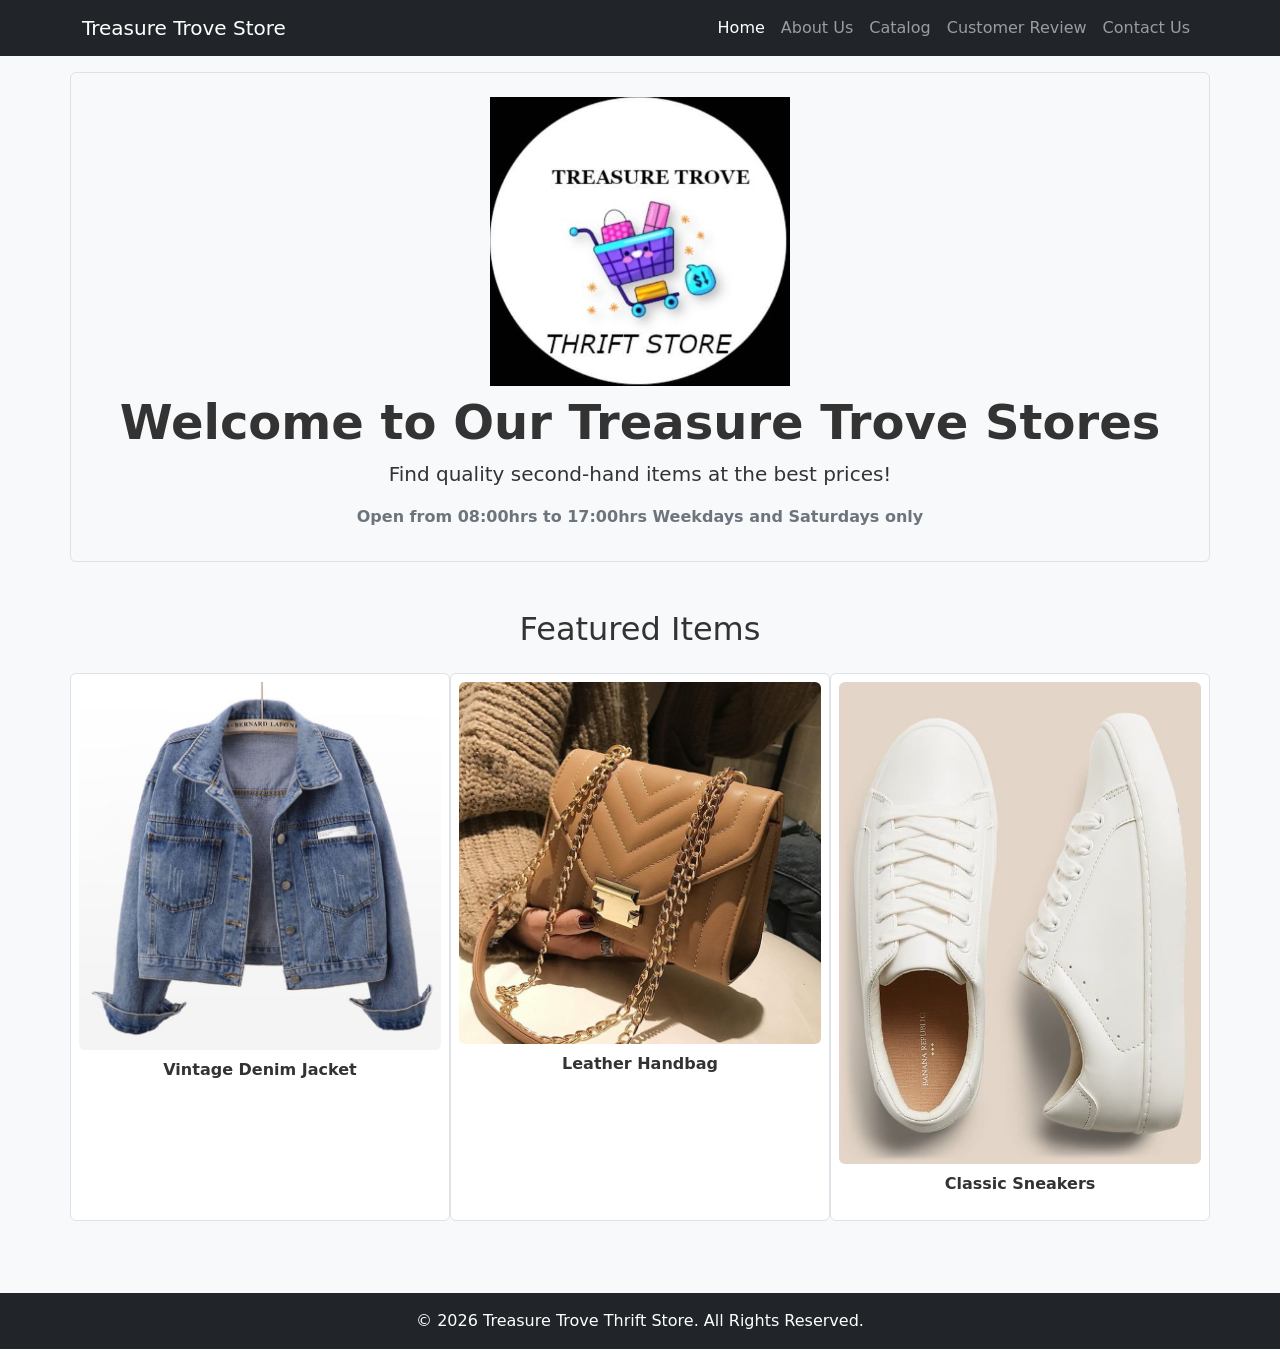
<file: index.html>
<!DOCTYPE html>
<html lang="en">
<head>
    <meta charset="UTF-8">
    <meta name="viewport" content="width=device-width, initial-scale=1.0">
    <title>Home | Treasure Trove Thrift Store</title>
    <link rel="stylesheet" href="https://cdn.jsdelivr.net/npm/bootstrap@5.3.0/dist/css/bootstrap.min.css">
    <link rel="stylesheet" href="css/style.css">
</head>
<body>

    <nav class="navbar navbar-expand-md navbar-dark bg-dark">
        <div class="container">
            <a class="navbar-brand" href="index.html">Treasure Trove Store</a>
            <button class="navbar-toggler" type="button" data-bs-toggle="collapse" data-bs-target="#navbarNav" aria-expanded="false" aria-label="Toggle navigation">
                <span class="navbar-toggler-icon"></span>
            </button>
            <div class="collapse navbar-collapse" id="navbarNav">
                <ul class="navbar-nav ms-auto">
                    <li class="nav-item"><a class="nav-link active" href="index.html">Home</a></li>
                    <li class="nav-item"><a class="nav-link" href="about.html">About Us</a></li>
                    <li class="nav-item"><a class="nav-link" href="catalog.html">Catalog</a></li>
                    <li class="nav-item"><a class="nav-link" href="customer_review.html">Customer Review</a></li>
                    <li class="nav-item"><a class="nav-link" href="contact.html">Contact Us</a></li>
                </ul>
            </div>
        </div>
    </nav>
    
    <header class="container bg-light text-center pt-4 pb-3 my-3 border rounded">
        <a href="index.html">
            <img src="assets/treasuretrove.jpg" width="300" height="150" alt="Treasure Trove Thrift Store Logo" class="img-fluid navbar-logo">
        </a>
        <h1 class="display-5 fw-bold mt-2">Welcome to Our Treasure Trove Stores</h1>
        <p class="lead">Find quality second-hand items at the best prices!</p>
        <p class="mt-3 text-secondary"><strong>Open from 08:00hrs to 17:00hrs Weekdays and Saturdays only</strong></p>
    </header>

    <main class="container my-5">
        <h2 class="text-center mb-4">Featured Items</h2>
        <section class="row text-center">
            <article class="col-md-4 mb-4 p-2 bg-white border rounded">
                <img src="assets/item1.jpeg" width="400" height="400" class="img-fluid rounded mb-2" alt="Vintage Denim Jacket display">
                <p class="fw-semibold">Vintage Denim Jacket</p>
            </article>
            <article class="col-md-4 mb-4 p-2 bg-white border rounded">
                <img src="assets/item2.jpeg" width="400" height="400" class="img-fluid rounded mb-2" alt="Leather Handbag display">
                <p class="fw-semibold">Leather Handbag</p>
            </article>
            <article class="col-md-4 mb-4 p-2 bg-white border rounded">
                <img src="assets/item3.jpeg" width="400" height="400" class="img-fluid rounded mb-2" alt="Classic Sneakers display">
                <p class="fw-semibold">Classic Sneakers</p>
            </article>
        </section>
    </main>
    
    <footer class="container-fluid bg-dark text-white text-center p-3">
        <p class="mb-0">&copy; 2026 Treasure Trove Thrift Store. All Rights Reserved.</p>
    </footer>
    
    <script src="https://cdn.jsdelivr.net/npm/bootstrap@5.3.0/dist/js/bootstrap.bundle.min.js"></script>
    <script src="js/main.js"></script>
</body>
</html>
</file>
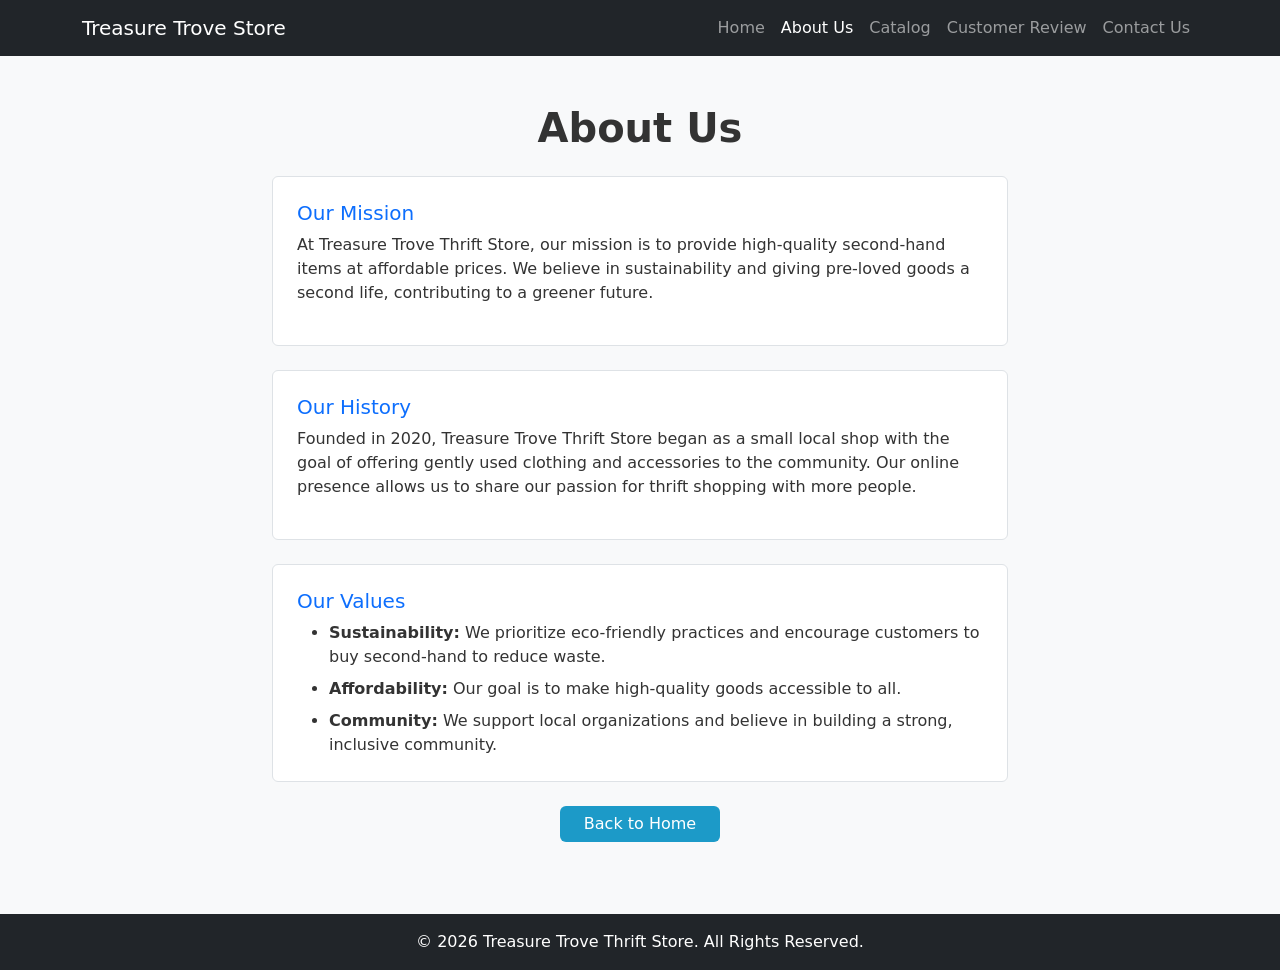
<file: about.html>
<!DOCTYPE html>
<html lang="en">
<head>
    <meta charset="UTF-8">
    <meta name="viewport" content="width=device-width, initial-scale=1.0">
    <title>About Us | Treasure Trove Thrift Store</title>
    <link rel="stylesheet" href="https://cdn.jsdelivr.net/npm/bootstrap@5.3.0/dist/css/bootstrap.min.css">
    <link rel="stylesheet" href="css/style.css">
</head>
<body>

    <nav class="navbar navbar-expand-md navbar-dark bg-dark">
        <div class="container">
            <a class="navbar-brand" href="index.html">Treasure Trove Store</a>
            <button class="navbar-toggler" type="button" data-bs-toggle="collapse" data-bs-target="#navbarNav" aria-controls="navbarNav" aria-expanded="false" aria-label="Toggle navigation">
                <span class="navbar-toggler-icon"></span>
            </button>
            <div class="collapse navbar-collapse" id="navbarNav">
                <ul class="navbar-nav ms-auto">
                    <li class="nav-item"><a class="nav-link" href="index.html">Home</a></li>
                    <li class="nav-item"><a class="nav-link active" href="about.html">About Us</a></li>
                    <li class="nav-item"><a class="nav-link" href="catalog.html">Catalog</a></li>
                    <li class="nav-item"><a class="nav-link" href="customer_review.html">Customer Review</a></li>
                    <li class="nav-item"><a class="nav-link" href="contact.html">Contact Us</a></li>
                </ul>
            </div>
        </div>
    </nav>
        
    <section class="container my-5 container-custom">
        <h1 class="text-center mb-4 fw-bold">About Us</h1>

        <div class="row">
            <div class="col-lg-8 mx-auto">
                <div class="mb-4 bg-white p-4 border rounded">
                    <h3 class="text-primary h5">Our Mission</h3>
                    <p>At Treasure Trove Thrift Store, our mission is to provide high-quality second-hand items at affordable prices. We believe in sustainability and giving pre-loved goods a second life, contributing to a greener future.</p>
                </div>

                <div class="mb-4 bg-white p-4 border rounded">
                    <h3 class="text-primary h5">Our History</h3>
                    <p>Founded in 2020, Treasure Trove Thrift Store began as a small local shop with the goal of offering gently used clothing and accessories to the community. Our online presence allows us to share our passion for thrift shopping with more people.</p>
                </div>

                <div class="mb-4 bg-white p-4 border rounded">
                    <h3 class="text-primary h5">Our Values</h3>
                    <ul class="mb-0">
                        <li class="mb-2"><strong>Sustainability:</strong> We prioritize eco-friendly practices and encourage customers to buy second-hand to reduce waste.</li>
                        <li class="mb-2"><strong>Affordability:</strong> Our goal is to make high-quality goods accessible to all.</li>
                        <li><strong>Community:</strong> We support local organizations and believe in building a strong, inclusive community.</li>
                    </ul>
                </div>

                <div class="text-center my-4">
                    <a href="index.html" class="btn btn-primary px-4">Back to Home</a>
                </div>
            </div>
        </div>
    </section>

    <footer class="bg-dark text-white text-center p-3">
        <div class="container">
            <p class="mb-0">&copy; 2026 Treasure Trove Thrift Store. All Rights Reserved.</p>
        </div>
    </footer>
    <script src="https://cdn.jsdelivr.net/npm/bootstrap@5.3.0/dist/js/bootstrap.bundle.min.js"></script>
    <script src="js/main.js"></script>
</body>
</html>
</file>
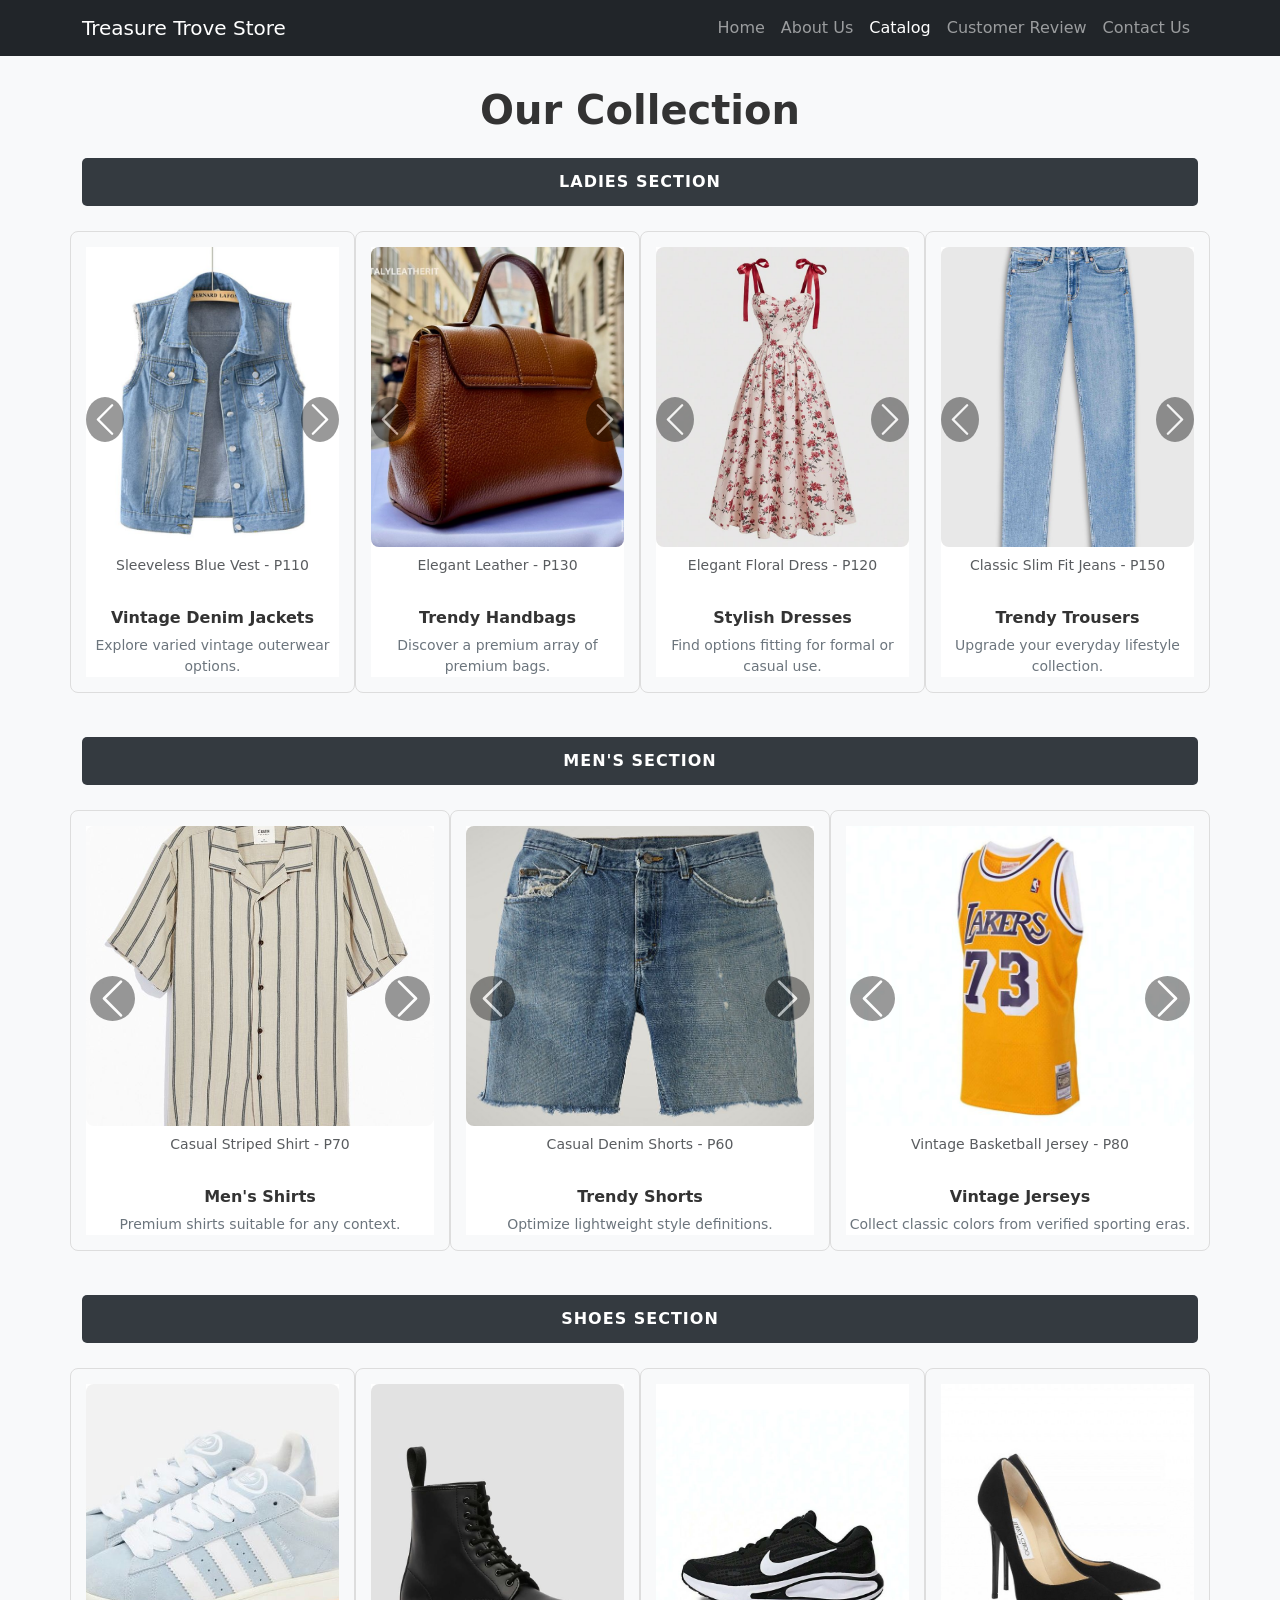
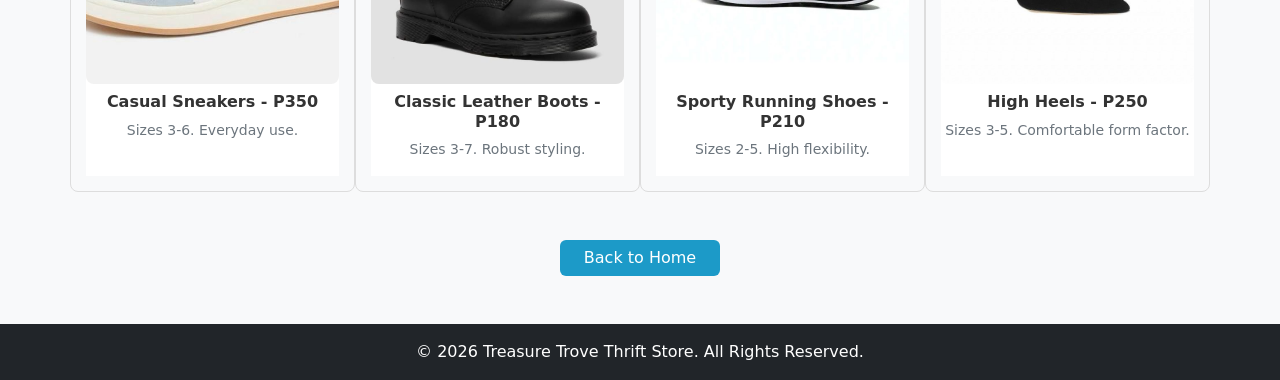
<file: catalog.html>
<!DOCTYPE html>
<html lang="en">
<head>
    <meta charset="UTF-8">
    <meta name="viewport" content="width=device-width, initial-scale=1.0">
    <title>Catalog | Treasure Trove Thrift Store</title>
    <link rel="stylesheet" href="https://cdn.jsdelivr.net/npm/bootstrap@5.3.0/dist/css/bootstrap.min.css">
    <link rel="stylesheet" href="css/style.css">
</head>
<body>

    <nav class="navbar navbar-expand-md navbar-dark bg-dark">
        <div class="container">
            <a class="navbar-brand" href="index.html">Treasure Trove Store</a>
            <button class="navbar-toggler" type="button" data-bs-toggle="collapse" data-bs-target="#navbarNav" aria-controls="navbarNav" aria-expanded="false" aria-label="Toggle navigation">
                <span class="navbar-toggler-icon"></span>
            </button>
            <div class="collapse navbar-collapse" id="navbarNav">
                <ul class="navbar-nav ms-auto">
                    <li class="nav-item"><a class="nav-link" href="index.html">Home</a></li>
                    <li class="nav-item"><a class="nav-link" href="about.html">About Us</a></li>
                    <li class="nav-item"><a class="nav-link active" href="catalog.html">Catalog</a></li>
                    <li class="nav-item"><a class="nav-link" href="customer_review.html">Customer Review</a></li>
                    <li class="nav-item"><a class="nav-link" href="contact.html">Contact Us</a></li>
                </ul>
            </div>
        </div>
    </nav>

    <main class="container container-custom">
        <h1 class="text-center mb-4 fw-bold">Our Collection</h1>

        <header class="section-title">Ladies Section</header>
        <section class="row">
            
            <article class="col-md-3 product-card">
                <div id="denimJacketCarousel" class="carousel slide" data-bs-ride="carousel">
                    <div class="carousel-inner">
                        <div class="carousel-item active">
                            <img src="assets/denim_jacket1.jpeg" width="300" height="300" class="d-block w-100" alt="Classic Sleeveless Blue Denim Jacket Style 1">
                            <p class="mt-2 text-muted small">Sleeveless Blue Vest - P110</p>
                        </div>
                        <div class="carousel-item">
                            <img src="assets/denim_jacket2.jpeg" width="300" height="300" class="d-block w-100" alt="Blue Crop Denim Jacket Style 2">
                            <p class="mt-2 text-muted small">Blue Crop Jacket - P115</p>
                        </div>
                        <div class="carousel-item">
                            <img src="assets/denim_jacket3.jpeg" width="300" height="300" class="d-block w-100" alt="Black Stylish Crop Denim Jacket Style 3">
                            <p class="mt-2 text-muted small">Black Crop Jacket - P115</p>
                        </div>
                        <div class="carousel-item">
                            <img src="assets/denim_jacket4.jpeg" width="300" height="300" class="d-block w-100" alt="Classic Full Length Black Denim Jacket Style 4">
                            <p class="mt-2 text-muted small">Classic Black Jacket - P130</p>
                        </div>
                    </div>
                    <button class="carousel-control-prev" type="button" data-bs-target="#denimJacketCarousel" data-bs-slide="prev">
                        <span class="carousel-control-prev-icon" aria-hidden="true"></span>
                    </button>
                    <button class="carousel-control-next" type="button" data-bs-target="#denimJacketCarousel" data-bs-slide="next">
                        <span class="carousel-control-next-icon" aria-hidden="true"></span>
                    </button>
                </div>
                <h5 class="mt-3 h6 fw-bold">Vintage Denim Jackets</h5>
                <p class="small text-secondary mb-0">Explore varied vintage outerwear options.</p>
            </article>
             
            <article class="col-md-3 product-card">
                <div id="handbagCarousel" class="carousel slide" data-bs-ride="carousel">
                    <div class="carousel-inner">
                        <div class="carousel-item active">
                            <img src="assets/handbag1.jpeg" width="300" height="300" class="d-block w-100" alt="Elegant Brown Leather Handbag Option 1">
                            <p class="mt-2 text-muted small">Elegant Leather - P130</p>
                        </div>
                        <div class="carousel-item">
                            <img src="assets/handbag2.jpeg" width="300" height="300" class="d-block w-100" alt="Classic Tote Bag Option 2">
                            <p class="mt-2 text-muted small">Classic Tote Bag - P145</p>
                        </div>
                        <div class="carousel-item">
                            <img src="assets/handbag3.jpeg" width="300" height="300" class="d-block w-100" alt="Vintage Structured Shoulder Bag Option 3">
                            <p class="mt-2 text-muted small">Vintage Shoulder Bag - P90</p>
                        </div>
                        <div class="carousel-item">
                            <img src="assets/handbag4.jpeg" width="300" height="300" class="d-block w-100" alt="Stylish Minimalist Crossbody Bag Option 4">
                            <p class="mt-2 text-muted small">Stylish Crossbody - P70</p>
                        </div>
                    </div>
                    <button class="carousel-control-prev" type="button" data-bs-target="#handbagCarousel" data-bs-slide="prev">
                        <span class="carousel-control-prev-icon" aria-hidden="true"></span>
                    </button>
                    <button class="carousel-control-next" type="button" data-bs-target="#handbagCarousel" data-bs-slide="next">
                        <span class="carousel-control-next-icon" aria-hidden="true"></span>
                    </button>
                </div>
                <h5 class="mt-3 h6 fw-bold">Trendy Handbags</h5>
                <p class="small text-secondary mb-0">Discover a premium array of premium bags.</p>
            </article>
            
            <article class="col-md-3 product-card">
                <div id="dressCarousel" class="carousel slide" data-bs-ride="carousel">
                    <div class="carousel-inner">
                        <div class="carousel-item active">
                            <img src="assets/dress1.jpeg" width="300" height="300" class="d-block w-100" alt="Elegant Patterned Floral Dress Configuration 1">
                            <p class="mt-2 text-muted small">Elegant Floral Dress - P120</p>
                        </div>
                        <div class="carousel-item">
                            <img src="assets/dress2.jpeg" width="300" height="300" class="d-block w-100" alt="Vintage A-Line Maxi Dress Configuration 2">
                            <p class="mt-2 text-muted small">Vintage Maxi Dress - P100</p>
                        </div>
                        <div class="carousel-item">
                            <img src="assets/dress3.jpeg" width="300" height="300" class="d-block w-100" alt="Chic Tailored Bodycon Dress Configuration 3">
                            <p class="mt-2 text-muted small">Chic Bodycon Dress - P90</p>
                        </div>
                        <div class="carousel-item">
                            <img src="assets/dress4.jpeg" width="300" height="300" class="d-block w-100" alt="Casual Flowing Summer Dress Configuration 4">
                            <p class="mt-2 text-muted small">Casual Summer Dress - P70</p>
                        </div>
                    </div>
                    <button class="carousel-control-prev" type="button" data-bs-target="#dressCarousel" data-bs-slide="prev">
                        <span class="carousel-control-prev-icon" aria-hidden="true"></span>
                    </button>
                    <button class="carousel-control-next" type="button" data-bs-target="#dressCarousel" data-bs-slide="next">
                        <span class="carousel-control-next-icon" aria-hidden="true"></span>
                    </button>
                </div>
                <h5 class="mt-3 h6 fw-bold">Stylish Dresses</h5>
                <p class="small text-secondary mb-0">Find options fitting for formal or casual use.</p>
            </article>
            
            <article class="col-md-3 product-card">
                <div id="trouserCarousel" class="carousel slide" data-bs-ride="carousel">
                    <div class="carousel-inner">
                        <div class="carousel-item active">
                            <img src="assets/trouser1.jpeg" width="300" height="300" class="d-block w-100" alt="Classic Blue Slim Fit Jeans Profile 1">
                            <p class="mt-2 text-muted small">Classic Slim Fit Jeans - P150</p>
                        </div>
                        <div class="carousel-item">
                            <img src="assets/trouser2.jpeg" width="300" height="300" class="d-block w-100" alt="Vintage Textured Corduroy Pants Profile 2">
                            <p class="mt-2 text-muted small">Vintage Corduroy - P180</p>
                        </div>
                        <div class="carousel-item">
                            <img src="assets/trouser3.jpeg" width="300" height="300" class="d-block w-100" alt="Flowing Wide-Leg Elegant Trousers Profile 3">
                            <p class="mt-2 text-muted small">Wide-Leg Trousers - P160</p>
                        </div>
                        <div class="carousel-item">
                            <img src="assets/trouser4.jpeg" width="300" height="300" class="d-block w-100" alt="Casual Rugged Cargo Chinos Profile 4">
                            <p class="mt-2 text-muted small">Casual Cargo Chinos - P210</p>
                        </div>
                    </div>
                    <button class="carousel-control-prev" type="button" data-bs-target="#trouserCarousel" data-bs-slide="prev">
                        <span class="carousel-control-prev-icon" aria-hidden="true"></span>
                    </button>
                    <button class="carousel-control-next" type="button" data-bs-target="#trouserCarousel" data-bs-slide="next">
                        <span class="carousel-control-next-icon" aria-hidden="true"></span>
                    </button>
                </div>
                <h5 class="mt-3 h6 fw-bold">Trendy Trousers</h5>
                <p class="small text-secondary mb-0">Upgrade your everyday lifestyle collection.</p>
            </article>
        </section>

        <header class="section-title">Men's Section</header>
        <section class="row">
            <article class="col-md-4 product-card">
                <div id="mensShirtCarousel" class="carousel slide" data-bs-ride="carousel">
                    <div class="carousel-inner">
                        <div class="carousel-item active">
                            <img src="assets/shirt1.jpeg" width="300" height="300" class="d-block w-100" alt="Casual Striped Tailored Men Shirt Layout 1">
                            <p class="mt-2 text-muted small">Casual Striped Shirt - P70</p>
                        </div>
                        <div class="carousel-item">
                            <img src="assets/shirt2.jpeg" width="300" height="300" class="d-block w-100" alt="Classic Business Button-Up Shirt Layout 2">
                            <p class="mt-2 text-muted small">Classic Button-Up - P60</p>
                        </div>
                        <div class="carousel-item">
                            <img src="assets/shirt3.jpeg" width="300" height="300" class="d-block w-100" alt="Plaid Flannel Winter Weight Shirt Layout 3">
                            <p class="mt-2 text-muted small">Plaid Flannel Shirt - P50</p>
                        </div>
                        <div class="carousel-item">
                            <img src="assets/shirt4.jpeg" width="300" height="300" class="d-block w-100" alt="Structured Formal Evening Shirt Layout 4">
                            <p class="mt-2 text-muted small">Formal Shirt - P30</p>
                        </div>
                    </div>
                    <button class="carousel-control-prev" type="button" data-bs-target="#mensShirtCarousel" data-bs-slide="prev">
                        <span class="carousel-control-prev-icon" aria-hidden="true"></span>
                    </button>
                    <button class="carousel-control-next" type="button" data-bs-target="#mensShirtCarousel" data-bs-slide="next">
                        <span class="carousel-control-next-icon" aria-hidden="true"></span>
                    </button>
                </div>
                <h5 class="mt-3 h6 fw-bold">Men's Shirts</h5>
                <p class="small text-secondary mb-0">Premium shirts suitable for any context.</p>
            </article>

            <article class="col-md-4 product-card">
                <div id="shortsCarousel" class="carousel slide" data-bs-ride="carousel">
                    <div class="carousel-inner">
                        <div class="carousel-item active">
                            <img src="assets/shorts1.jpeg" width="300" height="300" class="d-block w-100" alt="Casual Denim Fitted Summer Shorts Option 1">
                            <p class="mt-2 text-muted small">Casual Denim Shorts - P60</p>
                        </div>
                        <div class="carousel-item">
                            <img src="assets/shorts2.jpeg" width="300" height="300" class="d-block w-100" alt="Sporty Utility Multi pocket Cargo Shorts Option 2">
                            <p class="mt-2 text-muted small">Sporty Cargo Shorts - P50</p>
                        </div>
                        <div class="carousel-item">
                            <img src="assets/shorts3.jpeg" width="300" height="300" class="d-block w-100" alt="Bermuda Tailored Pure Cotton Shorts Option 3">
                            <p class="mt-2 text-muted small">Bermuda Cotton Shorts - P80</p>
                        </div>
                        <div class="carousel-item">
                            <img src="assets/shorts4.jpeg" width="300" height="300" class="d-block w-100" alt="Classic Pleated Summer Chino Shorts Option 4">
                            <p class="mt-2 text-muted small">Classic Chino Shorts - P110</p>
                        </div>
                    </div>
                    <button class="carousel-control-prev" type="button" data-bs-target="#shortsCarousel" data-bs-slide="prev">
                        <span class="carousel-control-prev-icon" aria-hidden="true"></span>
                    </button>
                    <button class="carousel-control-next" type="button" data-bs-target="#shortsCarousel" data-bs-slide="next">
                        <span class="carousel-control-next-icon" aria-hidden="true"></span>
                    </button>
                </div>
                <h5 class="mt-3 h6 fw-bold">Trendy Shorts</h5>
                <p class="small text-secondary mb-0">Optimize lightweight style definitions.</p>
            </article>

            <article class="col-md-4 product-card">
                <div id="jerseysCarousel" class="carousel slide" data-bs-ride="carousel">
                    <div class="carousel-inner">
                        <div class="carousel-item active">
                            <img src="assets/jersey1.jpeg" width="300" height="300" class="d-block w-100" alt="Vintage Authentic Mesh Basketball Jersey Variant 1">
                            <p class="mt-2 text-muted small">Vintage Basketball Jersey - P80</p>
                        </div>
                        <div class="carousel-item">
                            <img src="assets/jersey2.jpeg" width="300" height="300" class="d-block w-100" alt="Classic Stitched Athletic Football Jersey Variant 2">
                            <p class="mt-2 text-muted small">Classic Football Jersey - P110</p>
                        </div>
                        <div class="carousel-item">
                            <img src="assets/jersey3.jpeg" width="300" height="300" class="d-block w-100" alt="Retro Knit Collective Soccer Jersey Variant 3">
                            <p class="mt-2 text-muted small">Retro Soccer Jersey - P110</p>
                        </div>
                        <div class="carousel-item">
                            <img src="assets/jersey4.jpeg" width="300" height="300" class="d-block w-100" alt="Old-School Commemorative Hockey Heavy Jersey Variant 4">
                            <p class="mt-2 text-muted small">Old-School Hockey Jersey - P100</p>
                        </div>
                    </div>
                    <button class="carousel-control-prev" type="button" data-bs-target="#jerseysCarousel" data-bs-slide="prev">
                        <span class="carousel-control-prev-icon" aria-hidden="true"></span>
                    </button>
                    <button class="carousel-control-next" type="button" data-bs-target="#jerseysCarousel" data-bs-slide="next">
                        <span class="carousel-control-next-icon" aria-hidden="true"></span>
                    </button>
                </div>
                <h5 class="mt-3 h6 fw-bold">Vintage Jerseys</h5>
                <p class="small text-secondary mb-0">Collect classic colors from verified sporting eras.</p>
            </article>
        </section>

        <header class="section-title">Shoes Section</header>
        <section class="row">
            <article class="col-md-3 product-card">
                <img src="assets/shoes1.jpeg" width="300" height="300" class="img-fluid" alt="Comfortable Casual Canvas Sneaker Shoe">
                <h5 class="mt-2 h6 fw-bold">Casual Sneakers - P350</h5>
                <p class="small text-secondary">Sizes 3-6. Everyday use.</p>
            </article>
            <article class="col-md-3 product-card">
                <img src="assets/shoes2.jpeg" width="300" height="300" class="img-fluid" alt="Weatherproof Classic High Profile Leather Work Boots">
                <h5 class="mt-2 h6 fw-bold">Classic Leather Boots - P180</h5>
                <p class="small text-secondary">Sizes 3-7. Robust styling.</p>
            </article>
            <article class="col-md-3 product-card">
                <img src="assets/shoes3.jpeg" width="300" height="300" class="img-fluid" alt="Lightweight Ergonomic Mesh Running Sports Shoes">
                <h5 class="mt-2 h6 fw-bold">Sporty Running Shoes - P210</h5>
                <p class="small text-secondary">Sizes 2-5. High flexibility.</p>
            </article>
            <article class="col-md-3 product-card">
                <img src="assets/shoes4.jpeg" width="300" height="300" class="img-fluid" alt="Polished Luxury Formal Stiletto High Heels">
                <h5 class="mt-2 h6 fw-bold">High Heels - P250</h5>
                <p class="small text-secondary">Sizes 3-5. Comfortable form factor.</p>
            </article>
        </section>

        <div class="text-center mt-4 mb-5">
            <a href="index.html" class="btn btn-primary px-4">Back to Home</a>
        </div>
    </main>

    <footer class="container-fluid bg-dark text-white text-center p-3">
        <p class="mb-0">&copy; 2026 Treasure Trove Thrift Store. All Rights Reserved.</p>
    </footer>

    <script src="https://cdn.jsdelivr.net/npm/bootstrap@5.3.0/dist/js/bootstrap.bundle.min.js"></script>
    <script src="js/main.js"></script>
</body>
</html>
</file>
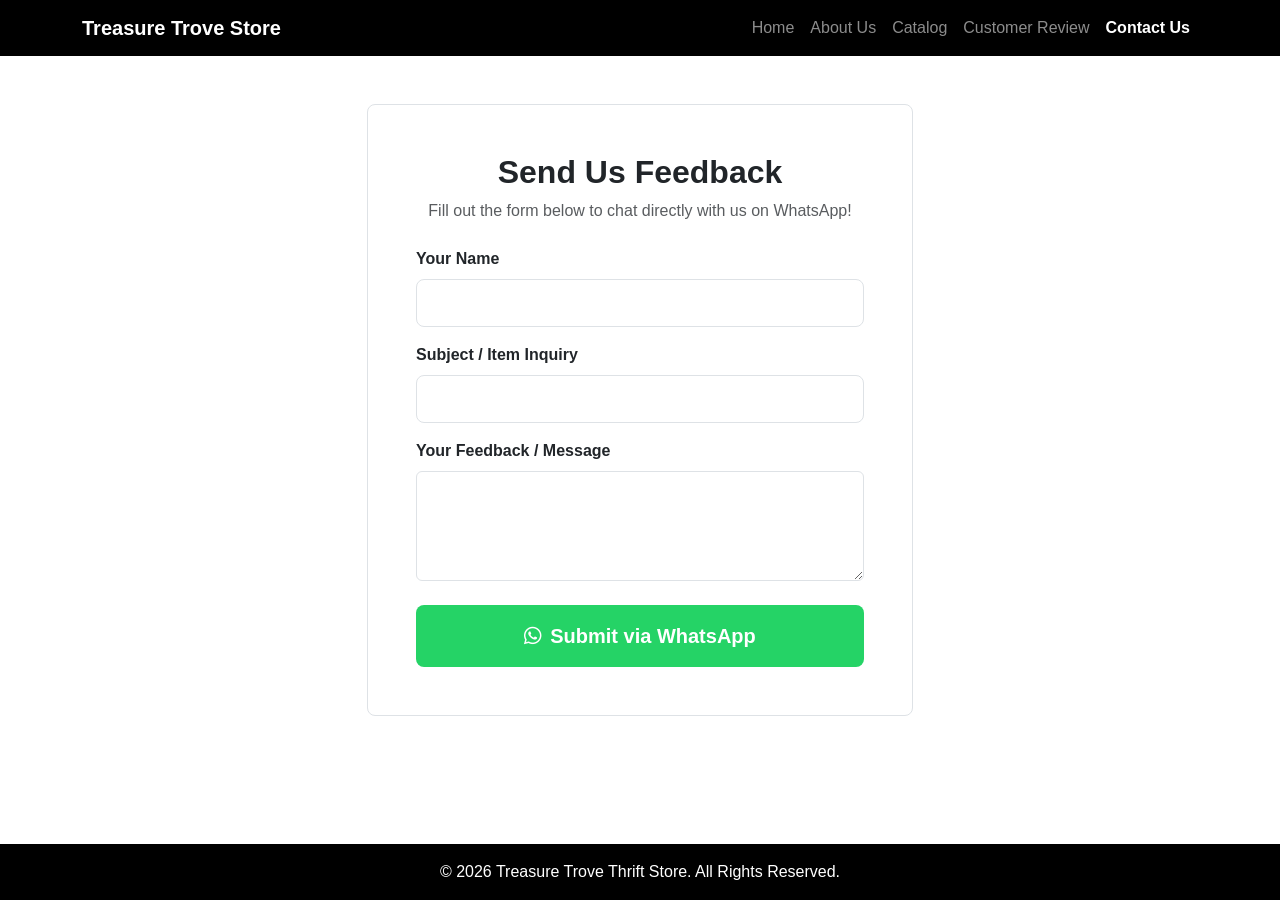
<file: contact.html>
<!DOCTYPE html>
<html lang="en">
<head>
    <meta charset="UTF-8">
    <meta name="viewport" content="width=device-width, initial-scale=1.0">
    <title>Contact Us - Treasure Trove Thrift Store</title>
    <link href="https://cdn.jsdelivr.net/npm/bootstrap@5.3.3/dist/css/bootstrap.min.css" rel="stylesheet">
    <link rel="stylesheet" href="https://cdnjs.cloudflare.com/ajax/libs/font-awesome/6.4.0/css/all.min.css">
    
    <style>
        /* Consistent Black & White Theme */
        :root {
            --primary-black: #000000;
            --dark-gray: #212529;
            --light-bg: #ffffff;
            --border-color: #dee2e6;
            --whatsapp-green: #25D366;
        }

        html, body {
            height: 100%;
        }

        body {
            display: flex;
            flex-direction: column;
            background-color: var(--light-bg);
            color: var(--primary-black);
            font-family: 'Segoe UI', Tahoma, Geneva, Verdana, sans-serif;
        }

        /* Black Navigation Bar & Footer */
        .navbar, .footer-bg {
            background-color: var(--primary-black) !important;
        }

        .card-custom {
            border: 1px solid var(--border-color);
            border-radius: 8px;
            background-color: #ffffff;
        }

        /* Standard black focus border for form inputs */
        .form-control:focus {
            border-color: var(--primary-black);
            box-shadow: 0 0 0 0.25rem rgba(0, 0, 0, 0.1);
        }

        /* WhatsApp Button Style */
        .btn-whatsapp {
            background-color: var(--whatsapp-green);
            color: white;
            font-weight: 600;
            border: none;
            transition: all 0.3s ease;
        }

        .btn-whatsapp:hover {
            background-color: #1ebd56;
            color: white;
            transform: translateY(-2px);
            box-shadow: 0 4px 10px rgba(37, 211, 102, 0.3);
        }
    </style>
</head>
<body>

    <nav class="navbar navbar-expand-lg navbar-dark sticky-top">
        <div class="container">
            <a class="navbar-brand fw-bold" href="index.html">Treasure Trove Store</a>
            <button class="navbar-toggler" type="button" data-bs-toggle="collapse" data-bs-target="#navbarNav">
                <span class="navbar-toggler-icon"></span>
            </button>
            <div class="collapse navbar-collapse" id="navbarNav">
                <ul class="navbar-nav ms-auto">
                    <li class="nav-item"><a class="nav-link" href="index.html">Home</a></li>
                    <li class="nav-item"><a class="nav-link" href="about.html">About Us</a></li>
                    <li class="nav-item"><a class="nav-link" href="catalog.html">Catalog</a></li>
                    <li class="nav-item"><a class="nav-link" href="customer_review.html">Customer Review</a></li>
                    <li class="nav-item"><a class="nav-link active fw-semibold" href="contact.html">Contact Us</a></li>
                </ul>
            </div>
        </div>
    </nav>

    <div class="container my-5">
        <div class="row justify-content-center">
            <div class="col-md-8 col-lg-6">
                <div class="card card-custom p-4 p-md-5">
                    <h2 class="text-center fw-bold mb-2">Send Us Feedback</h2>
                    <p class="text-center text-muted mb-4">Fill out the form below to chat directly with us on WhatsApp!</p>
                    
                    <form id="whatsappForm">
                        <div class="mb-3">
                            <label for="userName" class="form-label fw-semibold">Your Name</label>
                            <input type="text" class="form-control form-control-lg" id="userName" required>
                        </div>

                        <div class="mb-3">
                            <label for="msgSubject" class="form-label fw-semibold">Subject / Item Inquiry</label>
                            <input type="text" class="form-control form-control-lg" id="msgSubject" required>
                        </div>

                        <div class="mb-4">
                            <label for="userMessage" class="form-label fw-semibold">Your Feedback / Message</label>
                            <textarea class="form-control" id="userMessage" rows="4" required></textarea>
                        </div>

                        <div class="d-grid">
                            <button type="submit" class="btn btn-whatsapp btn-lg py-3">
                                <i class="fa-brands fa-whatsapp me-2"></i>Submit via WhatsApp
                            </button>
                        </div>
                    </form>
                </div>
            </div>
        </div>
    </div>

    <footer class="footer-bg text-white text-center py-3 mt-auto">
        <div class="container">
            <p class="mb-0">&copy; 2026 Treasure Trove Thrift Store. All Rights Reserved.</p>
        </div>
    </footer>

    <script src="https://cdn.jsdelivr.net/npm/bootstrap@5.3.3/dist/js/bootstrap.bundle.min.js"></script>

    <script>
        document.getElementById('whatsappForm').addEventListener('submit', function(event) {
            event.preventDefault(); 

            const phoneNumber = "26773214110"; 

            const name = document.getElementById('userName').value.trim();
            const subject = document.getElementById('msgSubject').value.trim();
            const feedback = document.getElementById('userMessage').value.trim();

            const textMessage = `Hello Treasure Trove!%0A%0A` +
                                `*Name:* ${encodeURIComponent(name)}%0A` +
                                `*Subject:* ${encodeURIComponent(subject)}%0A` +
                                `*Feedback:* ${encodeURIComponent(feedback)}`;

            const whatsappUrl = `https://wa.me/${phoneNumber}?text=${textMessage}`;

            window.location.href = whatsappUrl;
        });
    </script>
</body>
</html>
</file>
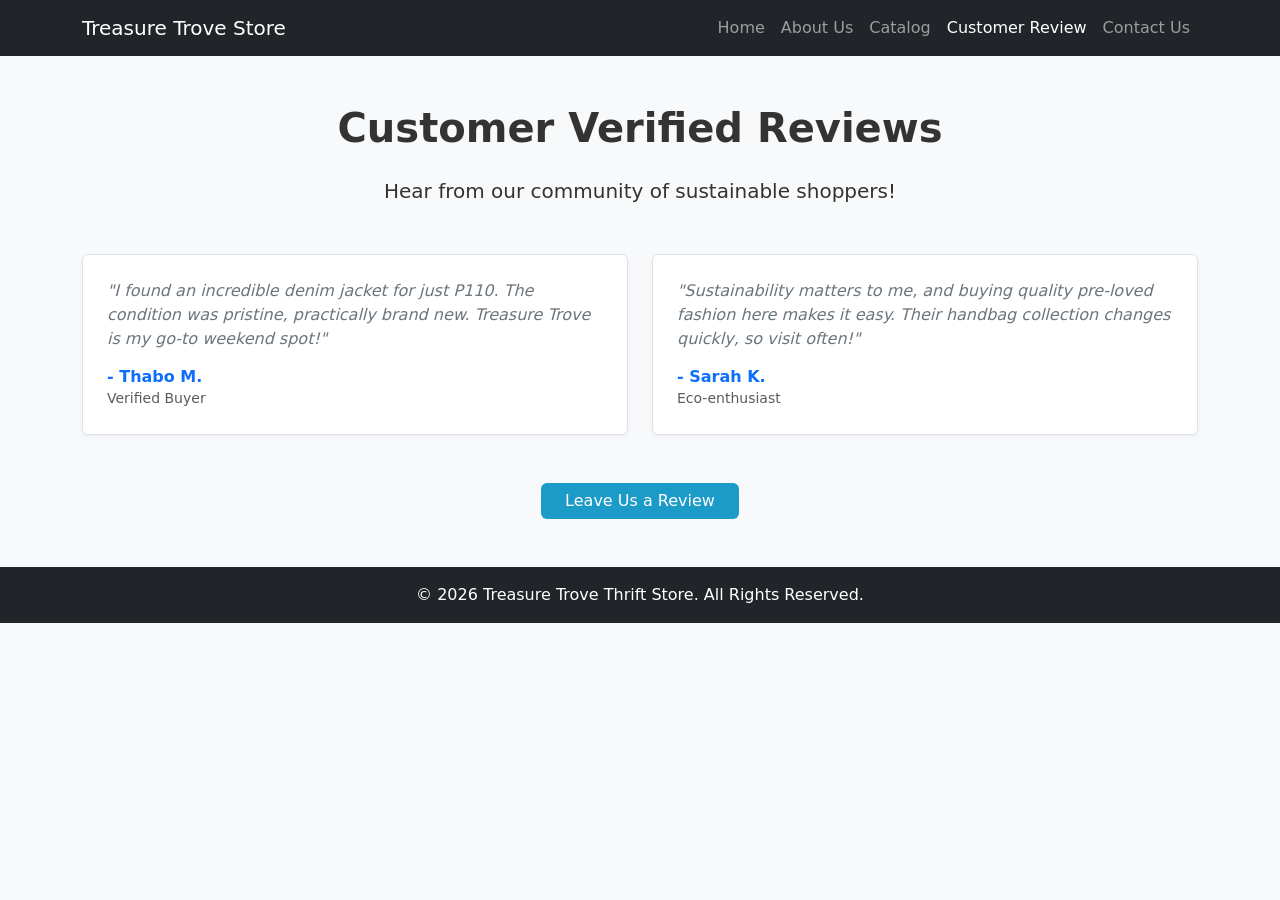
<file: customer_review.html>
<!DOCTYPE html>
<html lang="en">
<head>
    <meta charset="UTF-8">
    <meta name="viewport" content="width=device-width, initial-scale=1.0">
    <title>Customer Reviews | Treasure Trove Thrift Store</title>
    <link rel="stylesheet" href="https://cdn.jsdelivr.net/npm/bootstrap@5.3.0/dist/css/bootstrap.min.css">
    <link rel="stylesheet" href="css/style.css">
</head>
<body>

    <nav class="navbar navbar-expand-md navbar-dark bg-dark">
        <div class="container">
            <a class="navbar-brand" href="index.html">Treasure Trove Store</a>
            <button class="navbar-toggler" type="button" data-bs-toggle="collapse" data-bs-target="#navbarNav" aria-controls="navbarNav" aria-expanded="false" aria-label="Toggle navigation">
                <span class="navbar-toggler-icon"></span>
            </button>
            <div class="collapse navbar-collapse" id="navbarNav">
                <ul class="navbar-nav ms-auto">
                    <li class="nav-item"><a class="nav-link" href="index.html">Home</a></li>
                    <li class="nav-item"><a class="nav-link" href="about.html">About Us</a></li>
                    <li class="nav-item"><a class="nav-link" href="catalog.html">Catalog</a></li>
                    <li class="nav-item"><a class="nav-link active" href="customer_review.html">Customer Review</a></li>
                    <li class="nav-item"><a class="nav-link" href="contact.html">Contact Us</a></li>
                </ul>
            </div>
        </div>
    </nav>

    <section class="container my-5 container-custom">
        <h1 class="text-center mb-4 fw-bold">Customer Verified Reviews</h1>
        <p class="text-center lead mb-5">Hear from our community of sustainable shoppers!</p>

        <div class="row g-4">
            <div class="col-md-6">
                <div class="review-card border rounded p-4">
                    <p class="fst-italic text-secondary">"I found an incredible denim jacket for just P110. The condition was pristine, practically brand new. Treasure Trove is my go-to weekend spot!"</p>
                    <h5 class="h6 mb-0 text-primary fw-bold">- Thabo M.</h5>
                    <span class="small text-muted">Verified Buyer</span>
                </div>
            </div>
            <div class="col-md-6">
                <div class="review-card border rounded p-4">
                    <p class="fst-italic text-secondary">"Sustainability matters to me, and buying quality pre-loved fashion here makes it easy. Their handbag collection changes quickly, so visit often!"</p>
                    <h5 class="h6 mb-0 text-primary fw-bold">- Sarah K.</h5>
                    <span class="small text-muted">Eco-enthusiast</span>
                </div>
            </div>
        </div>

        <div class="text-center my-5">
            <a href="contact.html" class="btn btn-primary px-4">Leave Us a Review</a>
        </div>
    </section>

    <footer class="bg-dark text-white text-center p-3">
        <div class="container">
            <p class="mb-0">&copy; 2026 Treasure Trove Thrift Store. All Rights Reserved.</p>
        </div>
    </footer>

    <script src="https://cdn.jsdelivr.net/npm/bootstrap@5.3.0/dist/js/bootstrap.bundle.min.js"></script>
    <script src="js/main.js"></script>
</body>
</html>
</file>
<file: css/style.css>
body {
    background-color: #f8f9fa;
    color: #333;
    font-family: system-ui, -apple-system, "Segoe UI", Roboto, sans-serif;
}

.navbar-logo {
    max-width: 300px;
    height: auto;
}

.container-custom {
    margin-top: 30px;
}

.product-card {
    border: 1px solid #ddd;
    border-radius: 8px;
    overflow: hidden;
    text-align: center;
    padding: 15px;
    background-color: white;
    transition: transform 0.3s ease-in-out, box-shadow 0.3s ease-in-out;
    margin-bottom: 24px;
    background-clip: content-box;
}

.product-card img {
    width: 100%;
    height: 300px;
    object-fit: cover;
    border-radius: 8px;
}

.product-card:hover {
    transform: scale(1.05);
    box-shadow: 0 10px 20px rgba(0, 0, 0, 0.1);
}

.section-title {
    background-color: #343a40;
    color: white;
    padding: 12px;
    text-align: center;
    border-radius: 5px;
    margin-top: 20px;
    margin-bottom: 25px;
    font-weight: bold;
    text-transform: uppercase;
    letter-spacing: 1px;
}

.btn-primary {
    background-color: #1c9ac8;
    border: none;
}

.btn-primary:hover {
    background-color: #1795a6;
}

.carousel-control-prev-icon,
.carousel-control-next-icon {
    width: 45px;
    height: 45px;
    background-color: rgba(0, 0, 0, 0.8);  
    border-radius: 50%;  
}

.carousel-control-prev:hover,
.carousel-control-next:hover {
    background-color: rgba(0, 0, 0, 0.2); 
}

.review-card {
    border-left: 4px solid #1c9ac8;
    background-color: #ffffff;
    padding: 20px;
    border-radius: 0 8px 8px 0;
    box-shadow: 0 2px 4px rgba(0,0,0,0.05);
}
</file>
